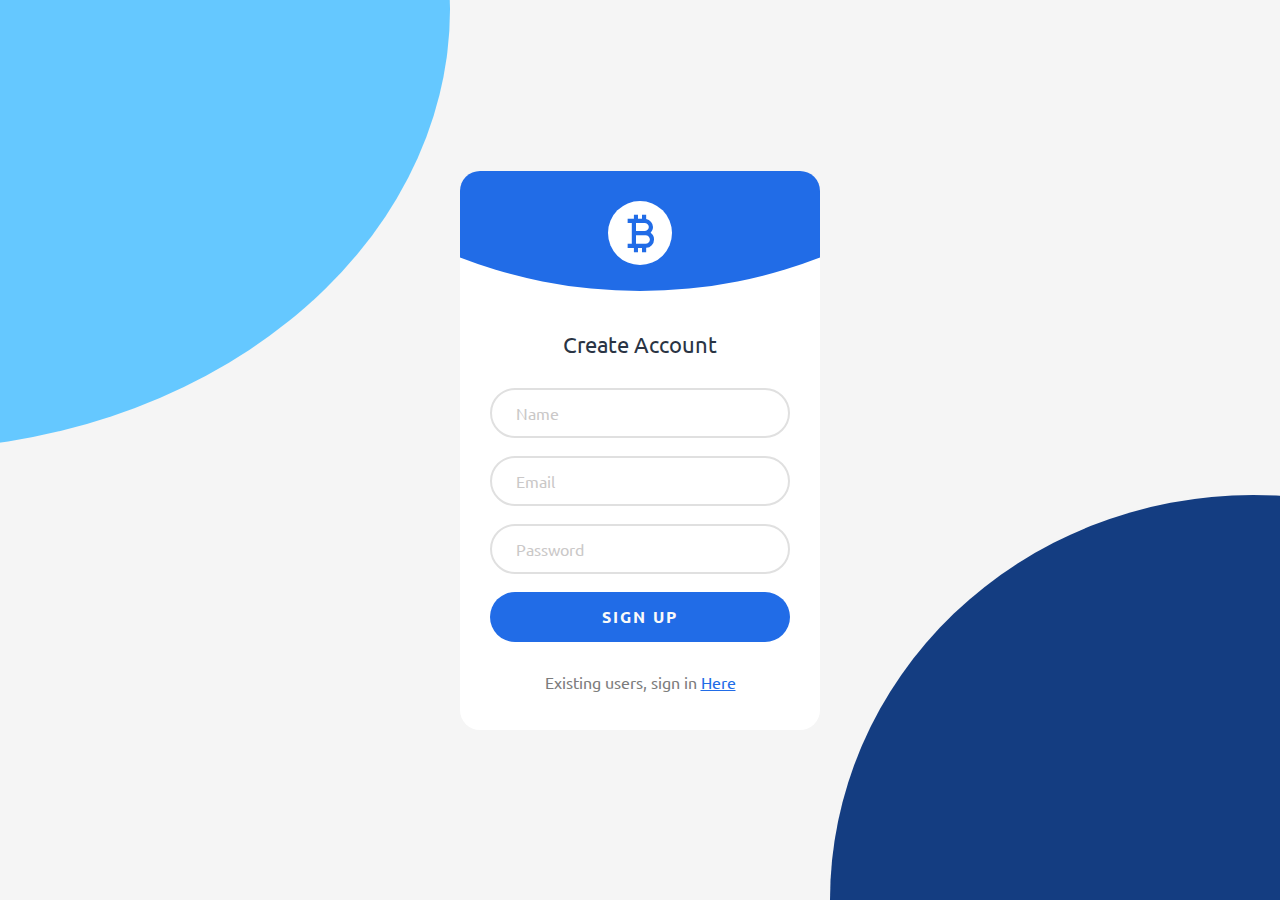
<file: Login/index.html>
<!DOCTYPE html>
<html lang="en">
<head>
    <meta charset="UTF-8">
    <meta name="viewport" content="width=device-width, initial-scale=1.0">
    <link href='https://unpkg.com/boxicons@2.1.4/css/boxicons.min.css' rel='stylesheet'>
    <title>Login // SignUp</title>
    <link rel="stylesheet" href="style.css">
</head>
<body>
    <div class="circle"></div>
    <div class="card">
        <div class="logo">
            <i class='bx bx-bitcoin'></i>
        </div>
        <h2>Create Account</h2>
        <form class="form">
            <input type="text" placeholder="Name">
            <input type="email" placeholder="Email">
            <input type="password" placeholder="Password">
            <button type="submit">SIGN UP</button>
        </form>
        <footer>
            Existing users, sign in
            <a href="#">Here</a>
        </footer>
    </div>
</body>
</html>
</file>
<file: Login/style.css>
@import url('https://fonts.googleapis.com/css2?family=Ubuntu:ital,wght@0,300;0,400;0,500;0,700;1,300;1,400;1,500;1,700&display=swap');

*{
    box-sizing: border-box;
}
html{
    height: 100%;
}

body{
    height: 100%;
    display: grid;
    place-items: center;
    margin: 0;
    padding: 0 32px;
    background: #f5f5f5;
    font-family: "Ubuntu";
    animation: rotate 6s infinite alternate linear;
}

.circle{
    position: fixed;
    top: -50vmin;
    left: -50vmin;
    width: 100vmin;
    height: 100vmin;
    border-radius: 47% 53% 61% 39% / 45% 51% 49% 55%;
    background: #65c8ff;
}

.circle::after{
    content: "";
    position: inherit;
    right: -50vmin;
    bottom: -55vmin;
    width: inherit;
    height: inherit;
    border-radius: inherit;
    background-color: #143d81;
}

.card{
    overflow: hidden;
    position: relative;
    z-index: 3;
    width: 100%;
    margin: 0 20px;
    padding: 160px 30px 38px;
    border-radius: 1.25rem;
    background: #fff;
    text-align: center;
    box-shadow: 0 100px 100px rgb(0, 0, 0 / 10%);
}

.card::before{
    content: "";
    position: absolute;
    background: #216ce7;
    top: -880px;
    left: 50%;
    width: 1000px;
    height: 1000px;
    border-radius: 50%;
    translate: -50% 0;
}

.card .logo{
    position: absolute;
    display: flex;
    align-items: center;
    justify-content: center;
    border-radius: 50%;
    background-color: #fff;
    height: 64px;
    width: 64px;
    top: 30px;
    left: 50%;
    translate: -50% 0;
}

.card .logo i{
    font-size: 50px;
    color: #216ce7;
    font-weight: 500;
}

.card>h2{
    font-size: 22px;
    font-weight: 400;
    margin: 0 0 30px;
    color: #2a3444;
}

.form{
    margin: 0 0 30px;
    display: grid;
    gap: 18px;
}

.form>input, .form>button{
    width: 100%;
    height: 50px;
    border-radius: 28px;
}

.form>input{
    border: 2px solid #e0e0e0;
    font-family: inherit;
    font-size: 16px;
    padding: 0 24px;
    color: #11274c;
    translate: all 0.375s;
}

.form>input:hover{
    border: 2px solid #000;
}

.form>input::placeholder{
    color: #cac8c8;
}

.form>button{
    cursor: pointer;
    width: 100%;
    height: 50px;
    padding: 0 16px;
    background: #216ce7;
    color: #f9f9f9;
    border: 0;
    font-family: inherit;
    font-size: 1rem;
    font-weight: 600;
    text-align: center;
    letter-spacing: 2px;
    transition: all 0.375s;
}

.form>button:hover{
    color: #fff;
    background: blueviolet;
}

.card>footer{
    color: #7c7c7c;
}

.card>footer>a{
    color: #216ce7;
    transition: all 0.375s;
}

.card>footer>a:hover{
    color: #143d81;
}

@media (width >=500px) {
    body{
        padding: 0;
    }
    .card{
        margin: 0;
        width: 360px;
    }
}
</file>
